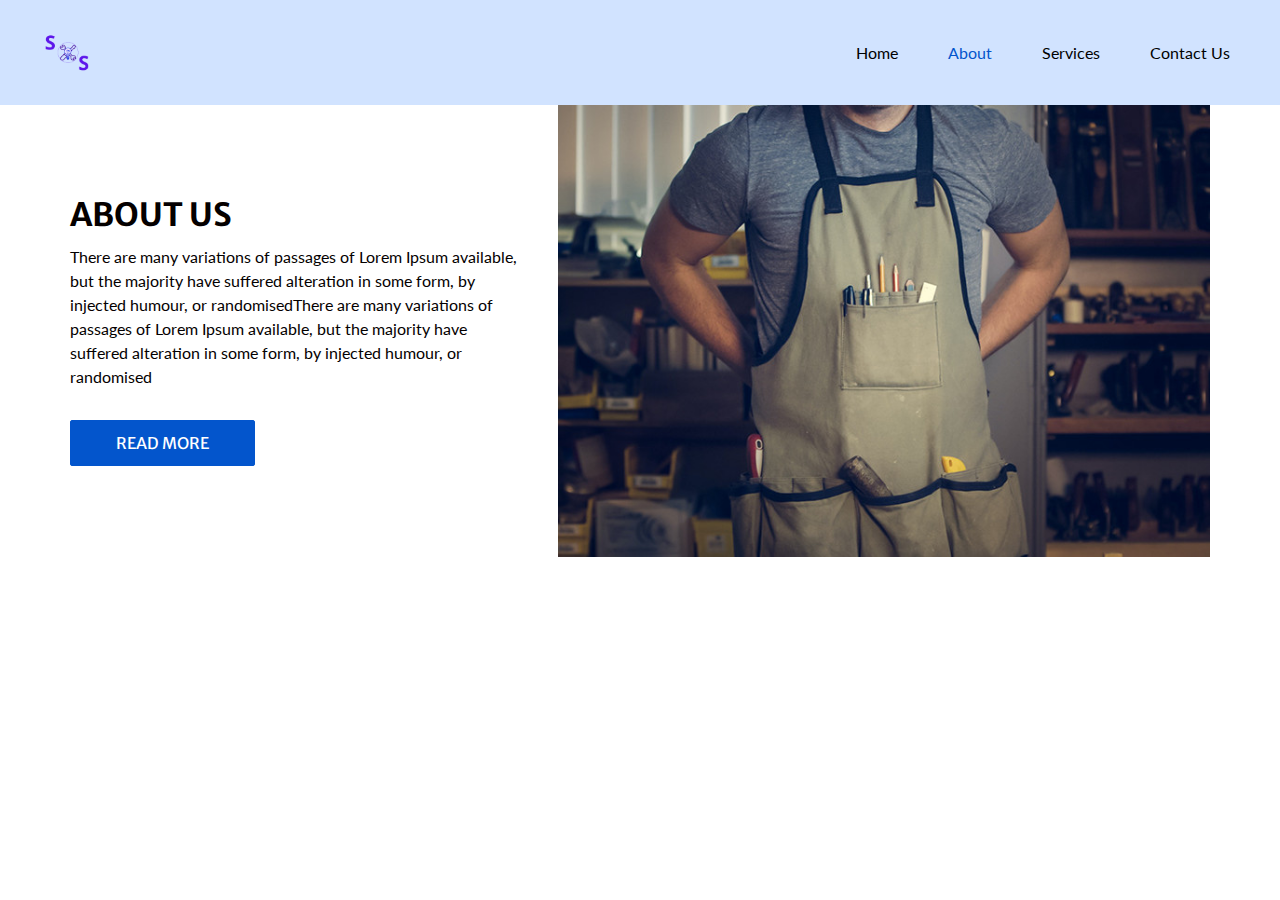
<file: about_us.html>
<!DOCTYPE html>
<html>

<head>
  <meta charset="utf-8" />
  <meta http-equiv="X-UA-Compatible" content="IE=edge" />
  <meta name="viewport" content="width=device-width, initial-scale=1, shrink-to-fit=no" />
  <meta name="keywords" content="" />
  <meta name="description" content="" />
  <meta name="author" content="" />
  <title>SOS-SERVICES</title>
  <link rel="stylesheet" type="text/css" href="https://cdnjs.cloudflare.com/ajax/libs/OwlCarousel2/2.3.4/assets/owl.carousel.min.css" />
  <link rel="stylesheet" type="text/css" href="css/bootstrap.css" />
  <link rel="stylesheet" type="text/css" href="css/font-awesome.min.css" />
  <link href="css/style.css" rel="stylesheet" />
  <link href="css/responsive.css" rel="stylesheet" />
</head>

<body>
  <div class="hero_area">
    <header class="header_section">
      <div class="header_bottom">
        <div class="container-fluid">
          <nav class="navbar navbar-expand-lg custom_nav-container ">
            <a class="navbar-brand" href="index.html">
              <span>
                <img src="images/Logov2.png" width="85" height="85" alt="description">
              </span>
            </a>
            <button class="navbar-toggler" type="button" data-toggle="collapse" data-target="#navbarSupportedContent" aria-controls="navbarSupportedContent" aria-expanded="false" aria-label="Toggle navigation">
              <span class=""> </span>
            </button>

            <div class="collapse navbar-collapse" id="navbarSupportedContent">
              <ul class="navbar-nav ">
                <li class="nav-item ">
                  <a class="nav-link" href="index.html">Home <span class="sr-only">(current)</span></a>
                </li>
                <li class="nav-item active">
                  <a class="nav-link " href="about_us.html"> About</a>
                </li>
                <li class="nav-item ">
                  <a class="nav-link" href="services.html">Services</a>
                </li>
                <li class="nav-item">
                  <a class="nav-link" href="contact_us.html">Contact Us</a>
                </li>
              </ul>
            </div>
          </nav>
        </div>
      </div>
    </header>
  </div>
    <section class="about_section layout_padding-bottom">
        <div class="container">
          <div class="row">
            <div class="col-lg-5 col-md-6">
              <div class="detail-box">
                <h2>
                  About us
                </h2>
                <p>
                  There are many variations of passages of Lorem Ipsum available, but the majority have suffered alteration in some form, by injected humour, or randomisedThere are many variations of passages of Lorem Ipsum available, but the majority have suffered alteration in some form, by injected humour, or randomised
                </p>
                <a href="">
                  Read More
                </a>
              </div>
            </div>
            <div class="col-lg-7 col-md-6">
              <div class="img-box">
                <img src="images/about-img.jpg" alt="">
              </div>
            </div>
          </div>
        </div>
      </section>
  </body> 
  </html>
</file>
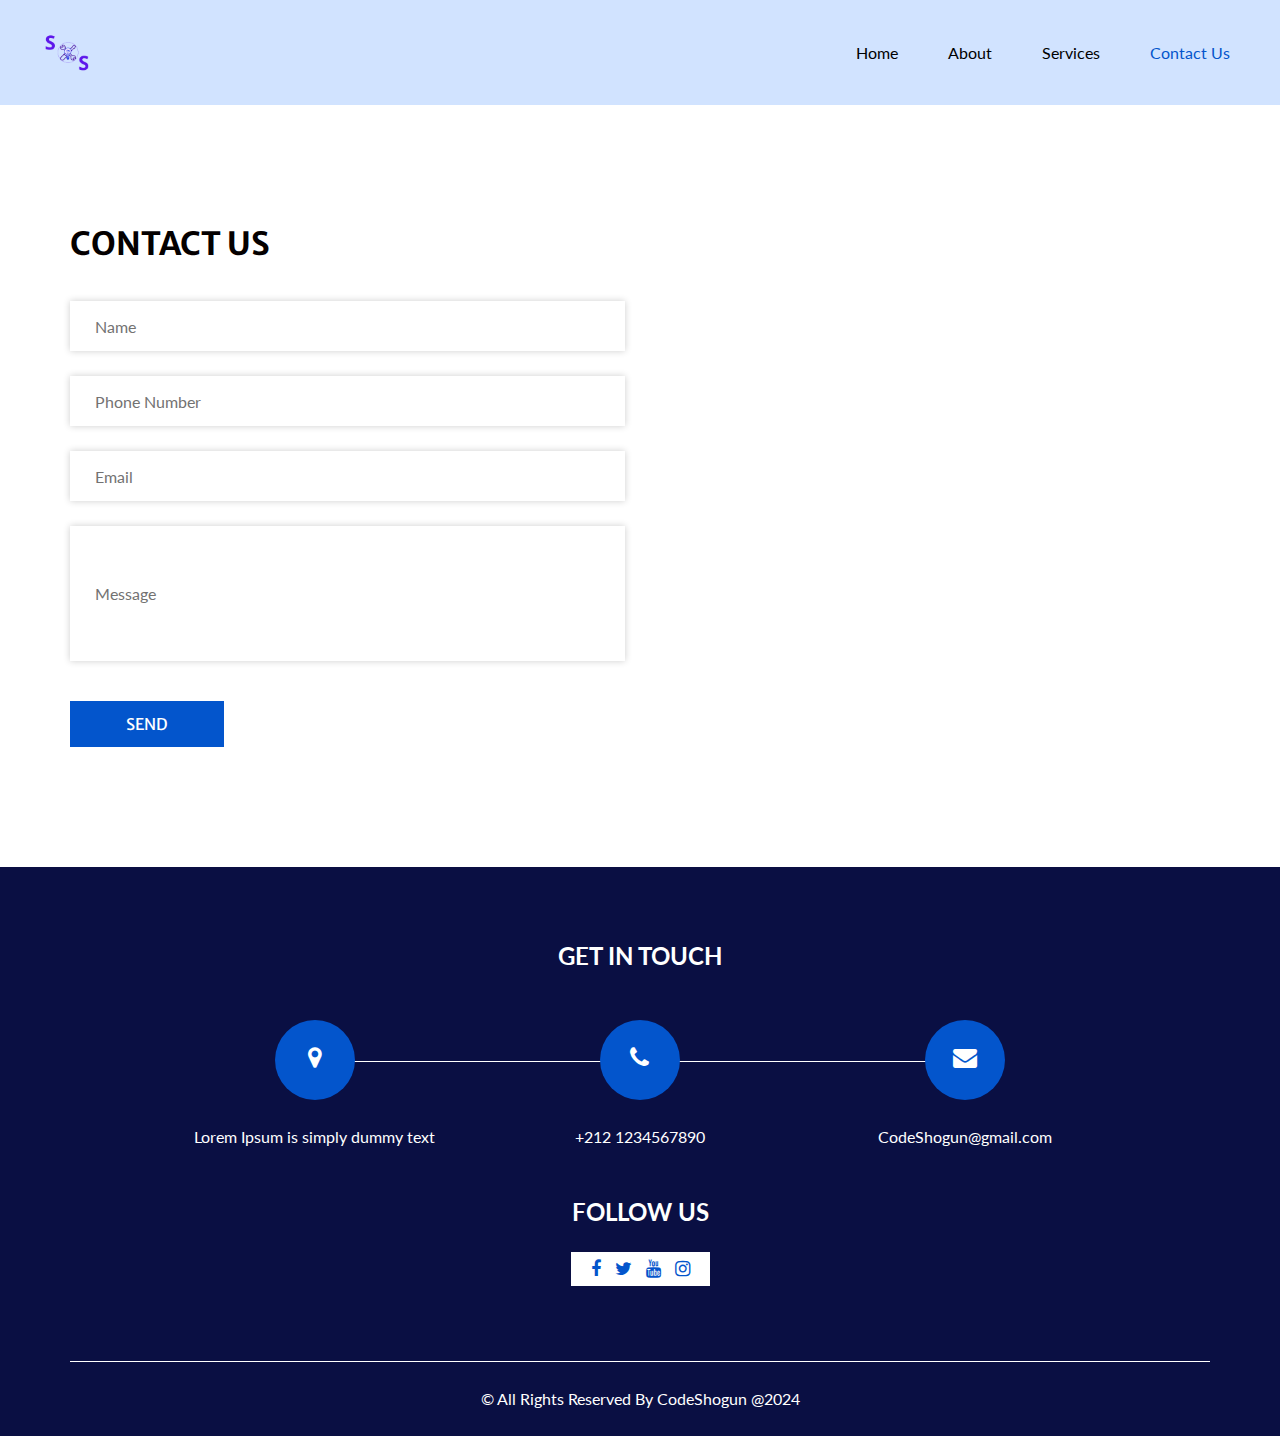
<file: contact_us.html>
<!DOCTYPE html>
<html>

<head>
  <meta charset="utf-8" />
  <meta http-equiv="X-UA-Compatible" content="IE=edge" />
  <meta name="viewport" content="width=device-width, initial-scale=1, shrink-to-fit=no" />
  <meta name="keywords" content="" />
  <meta name="description" content="" />
  <meta name="author" content="" />
  <title>SOS-SERVICES</title>
  <link rel="stylesheet" type="text/css" href="https://cdnjs.cloudflare.com/ajax/libs/OwlCarousel2/2.3.4/assets/owl.carousel.min.css" />
  <link rel="stylesheet" type="text/css" href="css/bootstrap.css" />
  <link rel="stylesheet" type="text/css" href="css/font-awesome.min.css" />
  <link href="css/style.css" rel="stylesheet" />
  <link href="css/responsive.css" rel="stylesheet" />
</head>
<body>
  <div class="hero_area">
    <header class="header_section">
      <div class="header_bottom">
        <div class="container-fluid">
          <nav class="navbar navbar-expand-lg custom_nav-container ">
            <a class="navbar-brand" href="index.html">
              <span>
                <img src="images/Logov2.png" width="85" height="85" alt="description"> 
              </span>
            </a>
            <button class="navbar-toggler" type="button" data-toggle="collapse" data-target="#navbarSupportedContent" aria-controls="navbarSupportedContent" aria-expanded="false" aria-label="Toggle navigation">
              <span class=""> </span>
            </button>

            <div class="collapse navbar-collapse" id="navbarSupportedContent">
              <ul class="navbar-nav ">
                <li class="nav-item ">
                  <a class="nav-link" href="index.html">Home <span class="sr-only">(current)</span></a>
                </li>
                <li class="nav-item">
                  <a class="nav-link" href="about_us.html"> About</a>
                </li>
                <li class="nav-item">
                  <a class="nav-link" href="services.html">Services</a>
                </li>
                <li class="nav-item active">
                  <a class="nav-link" href="contact_us.html">Contact Us</a>
                </li>
              </ul>
            </div>
          </nav>
        </div>
      </div>
    </header>
    </div>
    <section class="contact_section layout_padding">
        <div class="container">
          <div class="heading_container">
            <h2>
              Contact Us
            </h2>
          </div>
          <div class="row">
            <div class="col-md-6">
       
                <div>
                  <input type="text" placeholder="Name" />
                </div>
                <div>
                  <input type="text" placeholder="Phone Number" />
                </div>
                <div>
                  <input type="email" placeholder="Email" />
                </div>
                <div>
                  <input type="text" class="message-box" placeholder="Message" />
                </div>
                <div class="d-flex ">
                  <button>
                    SEND
                  </button>
                </div>
                </div>
            <div class="col-md-6">
              <div class="map_container">
                <div class="map">
                  <div id="googleMap" style="width:100%;height:100%;"></div>
                </div>
              </div>
            </div>
          </div>
        </div>
      </section>
      <section class="info_section ">
        <div class="container">
          <h4>
            Get In Touch
          </h4>
          <div class="row">
            <div class="col-lg-10 mx-auto">
              <div class="info_items">
                <div class="row">
                  <div class="col-md-4">
                    <a href="">
                      <div class="item ">
                        <div class="img-box ">
                          <i class="fa fa-map-marker" aria-hidden="true"></i>
                        </div>
                        <p>
                          Lorem Ipsum is simply dummy text
                        </p>
                      </div>
                    </a>
                  </div>
                  <div class="col-md-4">
                    <a href="">
                      <div class="item ">
                        <div class="img-box ">
                          <i class="fa fa-phone" aria-hidden="true"></i>
                        </div>
                        <p>
                          +212 1234567890
                        </p>
                      </div>
                    </a>
                  </div>
                  <div class="col-md-4">
                    <a href="">
                      <div class="item ">
                        <div class="img-box">
                          <i class="fa fa-envelope" aria-hidden="true"></i>
                        </div>
                        <p>
                          CodeShogun@gmail.com
                        </p>
                      </div>
                    </a>
                  </div>
                </div>
              </div>
            </div>
          </div>
        </div>
        <div class="social-box">
          <h4>
            Follow Us
          </h4>
          <div class="box">
            <a href="">
              <i class="fa fa-facebook" aria-hidden="true"></i>
            </a>
            <a href="">
              <i class="fa fa-twitter" aria-hidden="true"></i>
            </a>
            <a href="">
              <i class="fa fa-youtube" aria-hidden="true"></i>
            </a>
            <a href="">
              <i class="fa fa-instagram" aria-hidden="true"></i>
            </a>
          </div>
        </div>
      </section>
      <footer class="footer_section">
        <div class="container">
          <p>
            &copy; <span id="displayDateYear"></span> All Rights Reserved By
            <a href="https://html.design/">CodeShogun @2024</a>
          </p>
        </div>
      </footer>
    
</body>
</file>
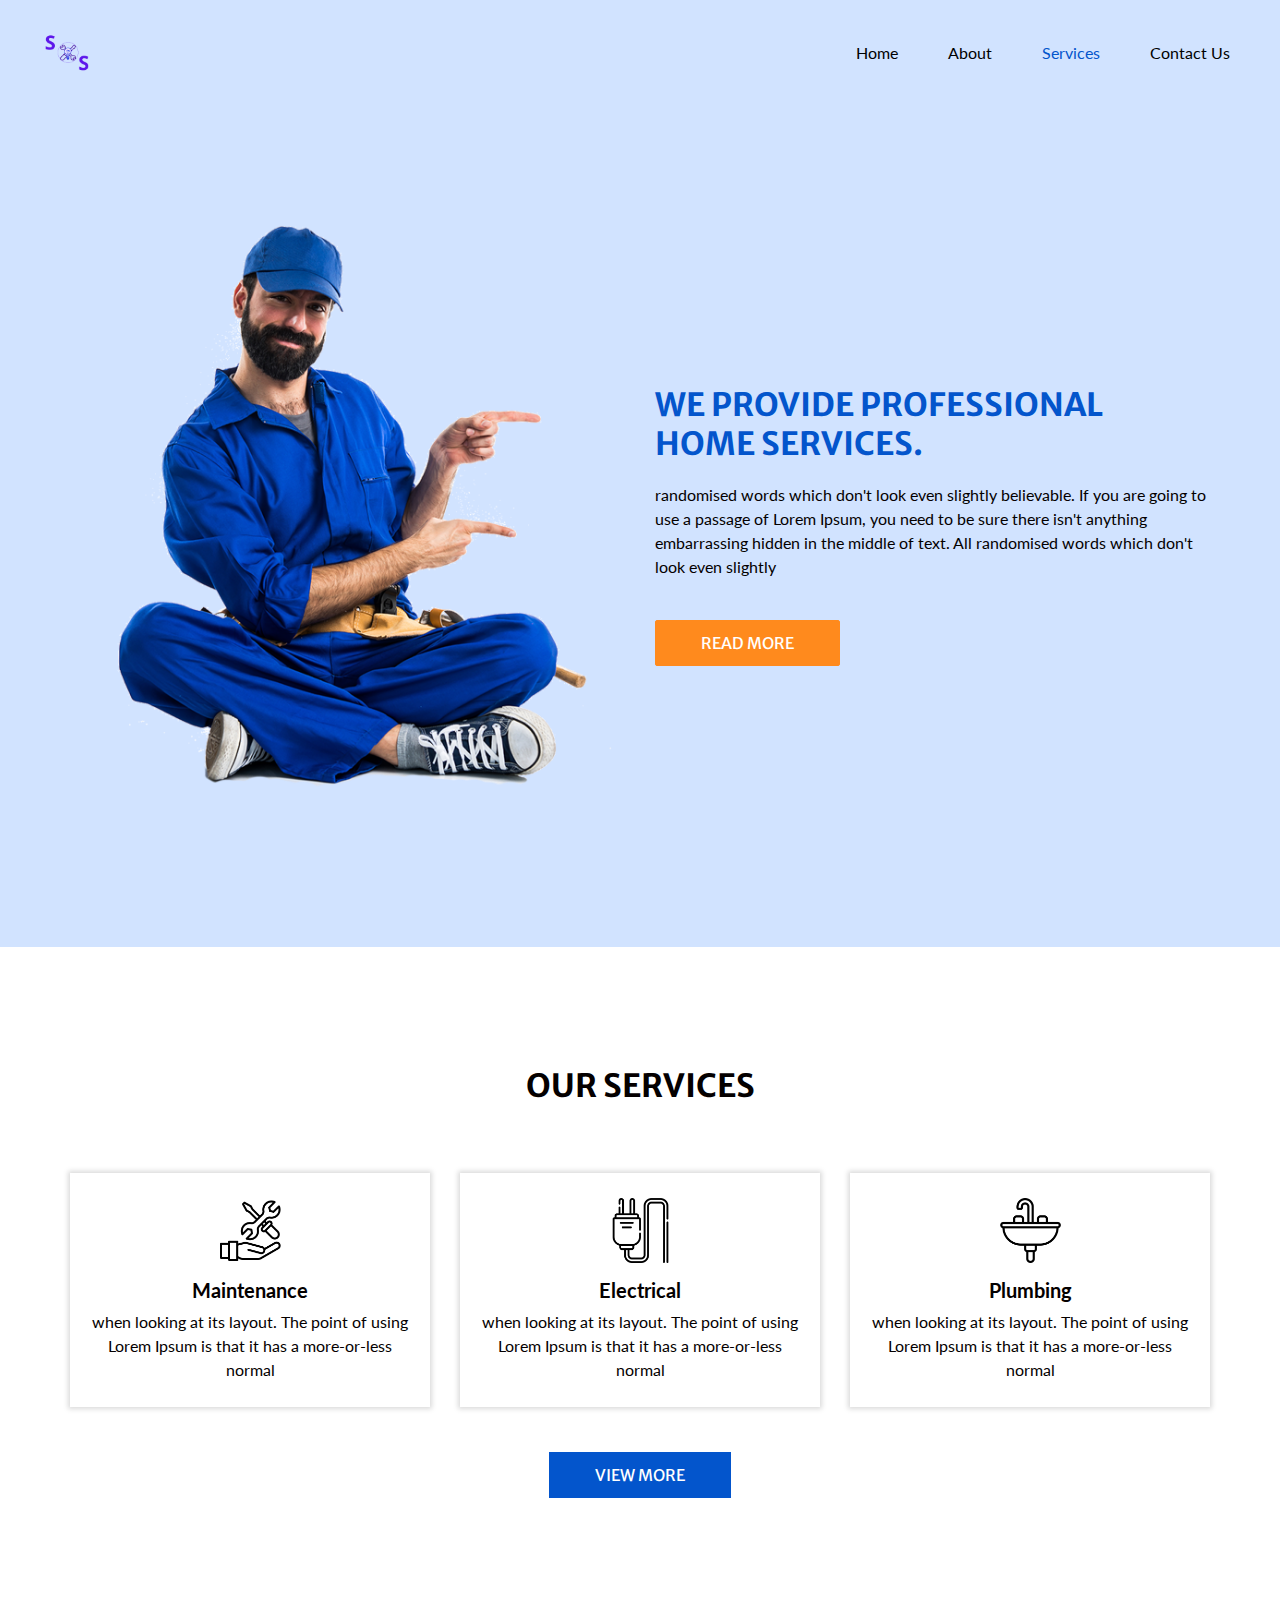
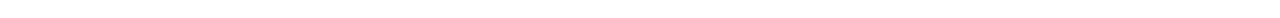
<file: services.html>
<!DOCTYPE html>
<html>

<head>
  <meta charset="utf-8" />
  <meta http-equiv="X-UA-Compatible" content="IE=edge" />
  <meta name="viewport" content="width=device-width, initial-scale=1, shrink-to-fit=no" />
  <meta name="keywords" content="" />
  <meta name="description" content="" />
  <meta name="author" content="" />
  <title>SOS-SERVICES</title>
  <link rel="stylesheet" type="text/css" href="https://cdnjs.cloudflare.com/ajax/libs/OwlCarousel2/2.3.4/assets/owl.carousel.min.css" />
  <link rel="stylesheet" type="text/css" href="css/bootstrap.css" />
  <link rel="stylesheet" type="text/css" href="css/font-awesome.min.css" />
  <link href="css/style.css" rel="stylesheet" />
  <link href="css/responsive.css" rel="stylesheet" />
</head>

<body>
  <div class="hero_area">
    <header class="header_section">
      <div class="header_bottom">
        <div class="container-fluid">
          <nav class="navbar navbar-expand-lg custom_nav-container ">
            <a class="navbar-brand" href="index.html">
              <span>
                <img src="images/Logov2.png" width="85" height="85" alt="description">
              </span>
            </a>
            <button class="navbar-toggler" type="button" data-toggle="collapse" data-target="#navbarSupportedContent" aria-controls="navbarSupportedContent" aria-expanded="false" aria-label="Toggle navigation">
              <span class=""> </span>
            </button>

            <div class="collapse navbar-collapse" id="navbarSupportedContent">
              <ul class="navbar-nav ">
                <li class="nav-item ">
                  <a class="nav-link" href="index.html">Home <span class="sr-only">(current)</span></a>
                </li>
                <li class="nav-item">
                  <a class="nav-link" href="about_us.html"> About</a>
                </li>
                <li class="nav-item active">
                  <a class="nav-link" href="services.html">Services</a>
                </li>
                <li class="nav-item">
                  <a class="nav-link" href="contact_us.html">Contact Us</a>
                </li>
              </ul>
            </div>
          </nav>
        </div>
      </div>
    </header>
    </div>
    <section class="professional_section layout_padding">
        <div class="container">
          <div class="row">
            <div class="col-md-6">
              <div class="img-box">
                <img src="images/professional-img.png" alt="">
              </div>
            </div>
            <div class="col-md-6 ">
              <div class="detail-box">
                <h2>
                  We Provide Professional <br>
                  Home Services.
                </h2>
                <p>
                  randomised words which don't look even slightly believable. If you are going to use a passage of Lorem Ipsum, you need to be sure there isn't anything embarrassing hidden in the middle of text. All randomised words which don't look even slightly
                </p>
                <a href="">
                  Read More
                </a>
              </div>
            </div>
          </div>
        </div>
      </section>
<section class="service_section layout_padding">
    <div class="container ">
      <div class="heading_container heading_center">
        <h2> Our Services </h2>
      </div>
      <div class="row">
        <div class="col-sm-6 col-md-4 mx-auto">
          <div class="box ">
            <div class="img-box">
              <img src="images/s1.png" alt="" />
            </div>
            <div class="detail-box">
              <h5>
                Maintenance
              </h5>
              <p>
                when looking at its layout. The point of using Lorem Ipsum is
                that it has a more-or-less normal
              </p>
            </div>
          </div>
        </div>
        <div class="col-sm-6 col-md-4 mx-auto">
          <div class="box ">
            <div class="img-box">
              <img src="images/s2.png" alt="" />
            </div>
            <div class="detail-box">
              <h5>
                Electrical
              </h5>
              <p>
                when looking at its layout. The point of using Lorem Ipsum is
                that it has a more-or-less normal
              </p>
            </div>
          </div>
        </div>
        <div class="col-sm-6 col-md-4 mx-auto">
          <div class="box ">
            <div class="img-box">
              <img src="images/s3.png" alt="" />
            </div>
            <div class="detail-box">
              <h5>
                Plumbing
              </h5>
              <p>
                when looking at its layout. The point of using Lorem Ipsum is
                that it has a more-or-less normal
              </p>
            </div>
          </div>
        </div>
      </div>
      <div class="btn-box">
        <a href="">
          View More
        </a>
      </div>
    </div>
  </section>
</body>
</file>
<file: css/style.css>
@import url("https://fonts.googleapis.com/css2?family=Lato:wght@400;700&family=Merriweather+Sans:wght@400;700&display=swap");
body {
  font-family: 'Lato', sans-serif;
  color: #040000;
  
}

html{
  scroll-behavior: smooth;
}

.layout_padding {
  padding-top: 120px;
  padding-bottom: 120px;
}

.layout_padding2 {
  padding: 45px 0;
}

.layout_padding2-top {
  padding-top: 45px;
}

.layout_padding2-bottom {
  padding-bottom: 45px;
}

.layout_padding-top {
  padding-top: 120px;
}

.layout_padding-bottom {
  padding-bottom: 120px;
}

.heading_container {
  display: -webkit-box;
  display: -ms-flexbox;
  display: flex;
  -webkit-box-orient: vertical;
  -webkit-box-direction: normal;
      -ms-flex-direction: column;
          flex-direction: column;
  -webkit-box-align: start;
      -ms-flex-align: start;
          align-items: flex-start;
}

.heading_container h2 {
  font-weight: bold;
  display: -webkit-box;
  display: -ms-flexbox;
  display: flex;
  -webkit-box-align: center;
      -ms-flex-align: center;
          align-items: center;
  text-transform: uppercase;
  font-family: 'Merriweather Sans', sans-serif;
}

.heading_container p {
  margin-bottom: 0;
}

.heading_container.heading_center {
  -webkit-box-align: center;
      -ms-flex-align: center;
          align-items: center;
  text-align: center;
}

h1,
h2 {
  font-family: 'Merriweather Sans', sans-serif;
}

a,
a:hover,
a:focus {
  text-decoration: none;
}

/*header section*/
.hero_area {
  position: relative;
  background-color: #d1e3ff;
}

.header_section .container-fluid {
  padding-right: 25px;
  padding-left: 25px;
}

.header_section .header_top {
  padding: 15px 0;
  background-color: #000000;
}

.header_section .header_top .contact_nav {
  display: -webkit-box;
  display: -ms-flexbox;
  display: flex;
  -webkit-box-pack: justify;
      -ms-flex-pack: justify;
          justify-content: space-between;
}

.header_section .header_top .contact_nav a {
  color: #ffffff;
}

.header_section .header_top .contact_nav a i {
  color: #ff8a1d;
}

.header_section .header_bottom {
  padding: 10px 0;
}

.navbar-brand {
  padding: 0;
  margin: 0;
  color: #000000;
  font-weight: bold;
  font-size: 24px;
  font-weight: bold;
}

.navbar-brand span {
  color: #0355cc;
  text-transform: uppercase;
}

.custom_nav-container {
  padding: 0;
}

.custom_nav-container .navbar-nav {
  margin-left: auto;
}

.custom_nav-container .navbar-nav .nav-item .nav-link {
  padding: 10px 25px;
  color: #000000;
  text-align: center;
}

.custom_nav-container .navbar-nav .nav-item:hover .nav-link, .custom_nav-container .navbar-nav .nav-item.active .nav-link {
  color: #0355cc;
}

.custom_nav-container .form-inline .nav_search-btn {
  width: 35px;
  height: 35px;
  padding: 0;
  border: none;
  color: #000000;
}

.custom_nav-container .form-inline .nav_search-btn:hover {
  color: #0355cc;
}

.custom_nav-container .navbar-toggler {
  outline: none;
}

.custom_nav-container .navbar-toggler {
  padding: 0;
  width: 37px;
  height: 42px;
  -webkit-transition: all .3s;
  transition: all .3s;
}

.custom_nav-container .navbar-toggler span {
  display: block;
  width: 35px;
  height: 4px;
  background-color: #000000;
  margin: 7px 0;
  -webkit-transition: all 0.3s;
  transition: all 0.3s;
  position: relative;
  border-radius: 5px;
  -webkit-transition: all .3s;
  transition: all .3s;
}

.custom_nav-container .navbar-toggler span::before, .custom_nav-container .navbar-toggler span::after {
  content: "";
  position: absolute;
  left: 0;
  height: 100%;
  width: 100%;
  background-color: #000000;
  top: -10px;
  border-radius: 5px;
  -webkit-transition: all .3s;
  transition: all .3s;
}

.custom_nav-container .navbar-toggler span::after {
  top: 10px;
}

.custom_nav-container .navbar-toggler[aria-expanded="true"] {
  -webkit-transform: rotate(360deg);
          transform: rotate(360deg);
}

.custom_nav-container .navbar-toggler[aria-expanded="true"] span {
  -webkit-transform: rotate(45deg);
          transform: rotate(45deg);
}

.custom_nav-container .navbar-toggler[aria-expanded="true"] span::before, .custom_nav-container .navbar-toggler[aria-expanded="true"] span::after {
  -webkit-transform: rotate(90deg);
          transform: rotate(90deg);
  top: 0;
}

.custom_nav-container .navbar-toggler[aria-expanded="true"] .s-1 {
  -webkit-transform: rotate(45deg);
          transform: rotate(45deg);
  margin: 0;
  margin-bottom: -4px;
}

.custom_nav-container .navbar-toggler[aria-expanded="true"] .s-2 {
  display: none;
}

.custom_nav-container .navbar-toggler[aria-expanded="true"] .s-3 {
  -webkit-transform: rotate(-45deg);
          transform: rotate(-45deg);
  margin: 0;
  margin-top: -4px;
}

.custom_nav-container .navbar-toggler[aria-expanded="false"] .s-1,
.custom_nav-container .navbar-toggler[aria-expanded="false"] .s-2,
.custom_nav-container .navbar-toggler[aria-expanded="false"] .s-3 {
  -webkit-transform: none;
          transform: none;
}

.quote_btn-container {
  display: -webkit-box;
  display: -ms-flexbox;
  display: flex;
  -webkit-box-align: center;
      -ms-flex-align: center;
          align-items: center;
}

.quote_btn-container a {
  color: #ffffff;
  margin-right: 25px;
  text-transform: uppercase;
}

.quote_btn-container a span {
  margin-left: 5px;
}

.quote_btn-container a:hover {
  color: #ff8a1d;
}

/*end header section*/
/* slider section */
.slider_section {
  -webkit-box-flex: 1;
      -ms-flex: 1;
          flex: 1;
  display: -webkit-box;
  display: -ms-flexbox;
  display: flex;
  -webkit-box-align: center;
      -ms-flex-align: center;
          align-items: center;
  background-size: cover;
  background-position: bottom;
}

.slider_section .row {
  -webkit-box-align: center;
      -ms-flex-align: center;
          align-items: center;
}

.slider_section #customCarousel1 {
  width: 100%;
  position: unset;
}

.slider_section .detail-box {
  padding-bottom: 90px;
}

.slider_section .detail-box h1 {
  font-weight: bold;
  margin-bottom: 25px;
  color: #0355cc;
}

.slider_section .detail-box p {
  color: #444;
  font-size: 15px;
}

.slider_section .detail-box a {
  display: inline-block;
  font-family: 'Merriweather Sans', sans-serif;
  text-transform: uppercase;
  padding: 10px 45px;
  background-color: #ff8a1d;
  border: 1px solid #ff8a1d;
  border-radius: 5px;
  color: #ffffff;
  margin-top: 15px;
}

.slider_section .detail-box a:hover {
  background-color: transparent;
  color: #ff8a1d;
}

.slider_section .img-box img {
  width: 100%;
}

.feature_section {
  -webkit-transform: translateY(-50%);
          transform: translateY(-50%);
}

.feature_section .feature_container {
  display: -webkit-box;
  display: -ms-flexbox;
  display: flex;
}

.feature_section .feature_container .box {
  -webkit-box-flex: 1;
      -ms-flex: 1;
          flex: 1;
  display: -webkit-box;
  display: -ms-flexbox;
  display: flex;
  -webkit-box-orient: vertical;
  -webkit-box-direction: normal;
      -ms-flex-direction: column;
          flex-direction: column;
  -webkit-box-align: center;
      -ms-flex-align: center;
          align-items: center;
  text-align: center;
  margin: 0 10px;
  padding: 45px 15px;
  background-color: #ffffff;
  color: #555089;
  -webkit-transition: all 0.3s;
  transition: all 0.3s;
  -webkit-box-shadow: 0 0 15px 0 rgba(0, 0, 0, 0.2);
          box-shadow: 0 0 15px 0 rgba(0, 0, 0, 0.2);
}

.feature_section .feature_container .box .img-box {
  width: 90px;
  height: 90px;
}

.feature_section .feature_container .box .img-box svg {
  width: 100%;
  height: auto;
  max-height: 100%;
  fill: #726dae;
  -webkit-transition: all 0.3s;
  transition: all 0.3s;
}

.feature_section .feature_container .box .img-box svg path {
  fill: #726dae;
}

.feature_section .feature_container .box .name {
  margin-top: 20px;
  text-transform: uppercase;
  font-family: 'Merriweather Sans', sans-serif;
  margin-bottom: 0;
}

.feature_section .feature_container .box:hover, .feature_section .feature_container .box.active {
  background-color: #ff8a1d;
  color: #ffffff;
}

.feature_section .feature_container .box:hover .img-box svg, .feature_section .feature_container .box.active .img-box svg {
  fill: #ffffff;
}

.feature_section .feature_container .box:hover .img-box svg path, .feature_section .feature_container .box.active .img-box svg path {
  fill: #ffffff;
}

.about_section .row {
  -webkit-box-align: center;
      -ms-flex-align: center;
          align-items: center;
}

.about_section .detail-box h2 {
  text-transform: uppercase;
  font-weight: bold;
}

.about_section .detail-box p {
  margin-top: 10px;
}

.about_section .detail-box a {
  margin-top: 15px;
  display: inline-block;
  font-family: 'Merriweather Sans', sans-serif;
  text-transform: uppercase;
  padding: 10px 45px;
  background-color: #0355cc;
  border: 1px solid #0355cc;
  border-radius: 2px;
  color: #ffffff;
}

.about_section .detail-box a:hover {
  background-color: transparent;
  color: #0355cc;
}

.about_section .img-box img {
  width: 100%;
}

.professional_section {
  background-color: #d1e3ff;
}

.professional_section .row {
  -webkit-box-align: center;
      -ms-flex-align: center;
          align-items: center;
}

.professional_section .img-box img {
  width: 100%;
}

.professional_section .detail-box h2 {
  text-transform: uppercase;
  font-weight: bold;
  color: #0355cc;
}

.professional_section .detail-box p {
  margin-top: 20px;
}

.professional_section .detail-box a {
  margin-top: 25px;
  display: inline-block;
  font-family: 'Merriweather Sans', sans-serif;
  text-transform: uppercase;
  padding: 10px 45px;
  background-color: #ff8a1d;
  border: 1px solid #ff8a1d;
  border-radius: 2px;
  color: #ffffff;
}

.professional_section .detail-box a:hover {
  background-color: transparent;
  color: #ff8a1d;
}

.service_section {
  position: relative;
}

.service_section .box {
  margin-top: 30px;
  text-align: center;
  -webkit-box-shadow: 0 0 5px 2px rgba(0, 0, 0, 0.15);
          box-shadow: 0 0 5px 2px rgba(0, 0, 0, 0.15);
  padding: 25px 15px;
  -webkit-transition: all .3s;
  transition: all .3s;
  display: -webkit-box;
  display: -ms-flexbox;
  display: flex;
  -webkit-box-orient: vertical;
  -webkit-box-direction: normal;
      -ms-flex-direction: column;
          flex-direction: column;
  -webkit-box-align: center;
      -ms-flex-align: center;
          align-items: center;
}

.service_section .box .img-box {
  width: 65px;
  height: 65px;
  display: -webkit-box;
  display: -ms-flexbox;
  display: flex;
  -webkit-box-pack: center;
      -ms-flex-pack: center;
          justify-content: center;
  -webkit-box-align: center;
      -ms-flex-align: center;
          align-items: center;
}

.service_section .box .img-box img {
  max-height: 100%;
  max-width: 100%;
  -webkit-transition: all .3s;
  transition: all .3s;
}

.service_section .box .detail-box {
  margin-top: 15px;
}

.service_section .box .detail-box h5 {
  font-weight: bold;
}

.service_section .box .detail-box p {
  margin: 0;
}

.service_section .box:hover {
  background-color: #ff8a1d;
  color: #ffffff;
}

.service_section .box:hover .img-box img {
  -webkit-filter: brightness(0) invert(1);
          filter: brightness(0) invert(1);
}

.service_section .btn-box {
  display: -webkit-box;
  display: -ms-flexbox;
  display: flex;
  -webkit-box-pack: center;
      -ms-flex-pack: center;
          justify-content: center;
  margin-top: 45px;
}

.service_section .btn-box a {
  display: inline-block;
  font-family: 'Merriweather Sans', sans-serif;
  text-transform: uppercase;
  padding: 10px 45px;
  background-color: #0355cc;
  border: 1px solid #0355cc;
  border-radius: 0;
  color: #ffffff;
}

.service_section .btn-box a:hover {
  background-color: transparent;
  color: #0355cc;
}

.client_section .heading_container {
  -webkit-box-align: center;
      -ms-flex-align: center;
          align-items: center;
  text-align: center;
}

.client_section .box {
  margin: 15px;
  -webkit-box-shadow: 0 0 10px 0 rgba(0, 0, 0, 0.2);
          box-shadow: 0 0 10px 0 rgba(0, 0, 0, 0.2);
  padding: 25px;
}

.client_section .box .client_id {
  display: -webkit-box;
  display: -ms-flexbox;
  display: flex;
}

.client_section .box .client_id .img-box {
  width: 125px;
  min-width: 125px;
  margin-right: 15px;
}

.client_section .box .client_id .img-box img {
  width: 100%;
  border-radius: 100%;
}

.client_section .box .client_id .client_detail {
  display: -webkit-box;
  display: -ms-flexbox;
  display: flex;
  -webkit-box-align: center;
      -ms-flex-align: center;
          align-items: center;
  -webkit-box-pack: justify;
      -ms-flex-pack: justify;
          justify-content: space-between;
  -webkit-box-flex: 1;
      -ms-flex: 1;
          flex: 1;
  padding-right: 25px;
}

.client_section .box .client_id .client_detail .client_info h6 {
  margin-bottom: 0;
}

.client_section .box .client_id .client_detail .client_info i {
  color: #fbaf5d;
}

.client_section .box .client_text {
  margin-top: 20px;
}

.client_section .owl-carousel .owl-nav {
  display: -webkit-box;
  display: -ms-flexbox;
  display: flex;
  -webkit-box-pack: center;
      -ms-flex-pack: center;
          justify-content: center;
  margin-top: 20px;
}

.client_section .owl-carousel .owl-nav button {
  width: 50px;
  height: 50px;
  background-color: #0355cc;
  outline: none;
  margin: 0 20px;
  color: #ffffff;
}

.heading_container {
  margin-bottom: 30px;
}

.contact_section input {
  width: 100%;
  border: none;
  height: 50px;
  margin-bottom: 25px;
  padding-left: 25px;
  background-color: #ffffff;
  outline: none;
  color: #ffffff;
  -webkit-box-shadow: 0 0 7px 0 rgba(0, 0, 0, 0.2);
          box-shadow: 0 0 7px 0 rgba(0, 0, 0, 0.2);
}

.contact_section input::-webkit-input-placeholder {
  color: #737272;
}

.contact_section input:-ms-input-placeholder {
  color: #737272;
}

.contact_section input::-ms-input-placeholder {
  color: #737272;
}

.contact_section input::placeholder {
  color: #737272;
}

.contact_section input.message-box {
  height: 135px;
}

.contact_section button {
  border: none;
  display: inline-block;
  font-family: 'Merriweather Sans', sans-serif;
  text-transform: uppercase;
  padding: 10px 55px;
  background-color: #0355cc;
  border: 1px solid #0355cc;
  border-radius: 0;
  color: #ffffff;
  margin-top: 15px;
}

.contact_section button:hover {
  background-color: transparent;
  color: #0355cc;
}

.contact_section .map_container {
  height: 360px;
}

.contact_section .map_container .map {
  height: 100%;
}

.info_section {
  padding: 75px 0;
  background-color: #0a0f43;
  text-align: center;
  color: #fff;
}

.info_section h4 {
  text-transform: uppercase;
  font-weight: bold;
  margin-bottom: 25px;
}

.info_section .social-box {
  display: -webkit-box;
  display: -ms-flexbox;
  display: flex;
  -webkit-box-orient: vertical;
  -webkit-box-direction: normal;
      -ms-flex-direction: column;
          flex-direction: column;
  -webkit-box-align: center;
      -ms-flex-align: center;
          align-items: center;
  margin-top: 25px;
}

.info_section .social-box .box {
  background-color: #ffffff;
  padding: 5px 15px;
}

.info_section a {
  margin: 0 5px;
  color: #0355cc;
}

.info_section a i {
  font-size: 18px;
}

.info_section a:hover {
  color: #ff8a1d;
}

.info_items a {
  position: relative;
}

.info_items .item {
  display: -webkit-box;
  display: -ms-flexbox;
  display: flex;
  -webkit-box-orient: vertical;
  -webkit-box-direction: normal;
      -ms-flex-direction: column;
          flex-direction: column;
  -webkit-box-align: center;
      -ms-flex-align: center;
          align-items: center;
  text-align: center;
}

.info_items .item .img-box {
  width: 80px;
  height: 80px;
  border-radius: 100%;
  background-color: #ffffff;
  background-repeat: no-repeat;
  background-position: center;
  text-align: center;
  line-height: 80px;
  background-color: #0355cc;
  color: #ffffff;
}

.info_items .item .img-box i {
  font-size: 24px;
}

.info_items .item p {
  margin-top: 25px;
  color: #fff;
  margin-bottom: 0;
  background-color: #0a0f43;
}

.info_items .item:hover .img-box {
  background-color: #ff8a1d;
}

.info_items {
  position: relative;
}

.info_items::before {
  content: "";
  position: absolute;
  top: 65px;
  width: 75%;
  height: 1px;
  background-color: #fff;
  left: 50%;
  -webkit-transform: translateX(-50%);
          transform: translateX(-50%);
}

/* footer section*/
.footer_section {
  background-color: #0a0f43;
}

.footer_section p {
  margin: 0;
  padding: 25px 0;
  color: #ffffff;
  text-align: center;
  border-top: 0.8px solid #ffffff;
}

.footer_section a {
  color: inherit;
}

/* end footer section*/
/*# sourceMappingURL=style.css.map */
</file>
<file: css/responsive.css>
@media (max-width: 1300px) {}

@media (max-width: 1120px) {}

@media (max-width: 992px) {
    .hero_area {
        height: auto;
    }

    .header_section .main_nav {
        flex: 1;
    }

    #navbarSupportedContent {
        margin-top: 15px;
    }

    .slider_section {
        padding-top: 45px;
    }

    .feature_section .feature_container .box {
        padding: 30px 15px;
    }

    .feature_section .feature_container .box .img-box {
        width: 75px;
    }


    .feature_section {
        transform: none;
        padding: 90px 0;
    }


}

@media (max-width: 767px) {
    .layout_padding {
        padding-top: 90px;
        padding-bottom: 90px;
    }

    .layout_padding-top {
        padding-top: 90px;
    }

    .layout_padding-bottom {
        padding-bottom: 90px;
    }

    .slider_section .detail-box {
        padding-bottom: 45px;
    }

    .feature_section .feature_container {
        flex-direction: column;
    }

    .feature_section .feature_container .box {
        padding: 30px 15px;
    }

    .feature_section .feature_container .box:not(:nth-last-child(1)) {
        margin-bottom: 15px;
    }

    .about_section .detail-box {
        margin-bottom: 45px;
    }


    .professional_section .img-box {
        display: none;
    }

    .contact_section form {
        margin-bottom: 45px;
    }

    .info_section .info_items::before {
        width: 1px;
        height: 90%;
        top: 25px;
    }

}

@media (max-width: 576px) {}

@media (max-width: 480px) {}

@media (max-width: 400px) {}

@media (max-width: 360px) {}

@media (min-width: 1200px) {
    .container {
        max-width: 1170px;
    }

}
</file>
